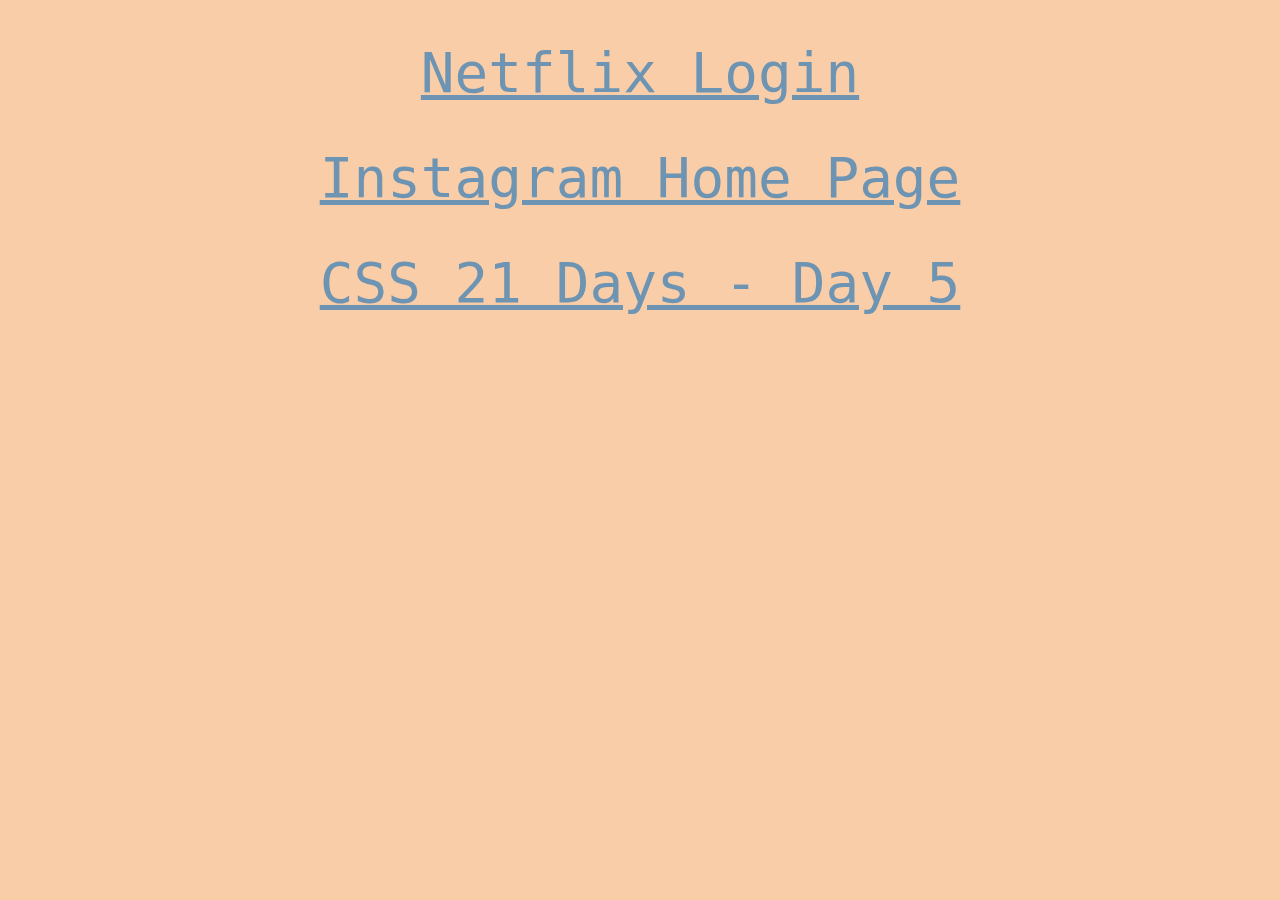
<file: index.html>
<!DOCTYPE html>
<html lang="en">
<head>
	<meta charset="UTF-8">
	<meta http-equiv="X-UA-Compatible" content="IE=edge">
	<meta name="viewport" content="width=device-width, initial-scale=1.0">
	<title>My Projects</title>
	<link rel="stylesheet" href="styles.css">
</head>
<body>
	<a href="netflix-login/index.html">Netflix Login</a>
	<a href="instagram-home/index.html">Instagram Home Page</a>	
	<a href="day5/index.html">CSS 21 Days - Day 5</a>	
</body>
</html>
</file>
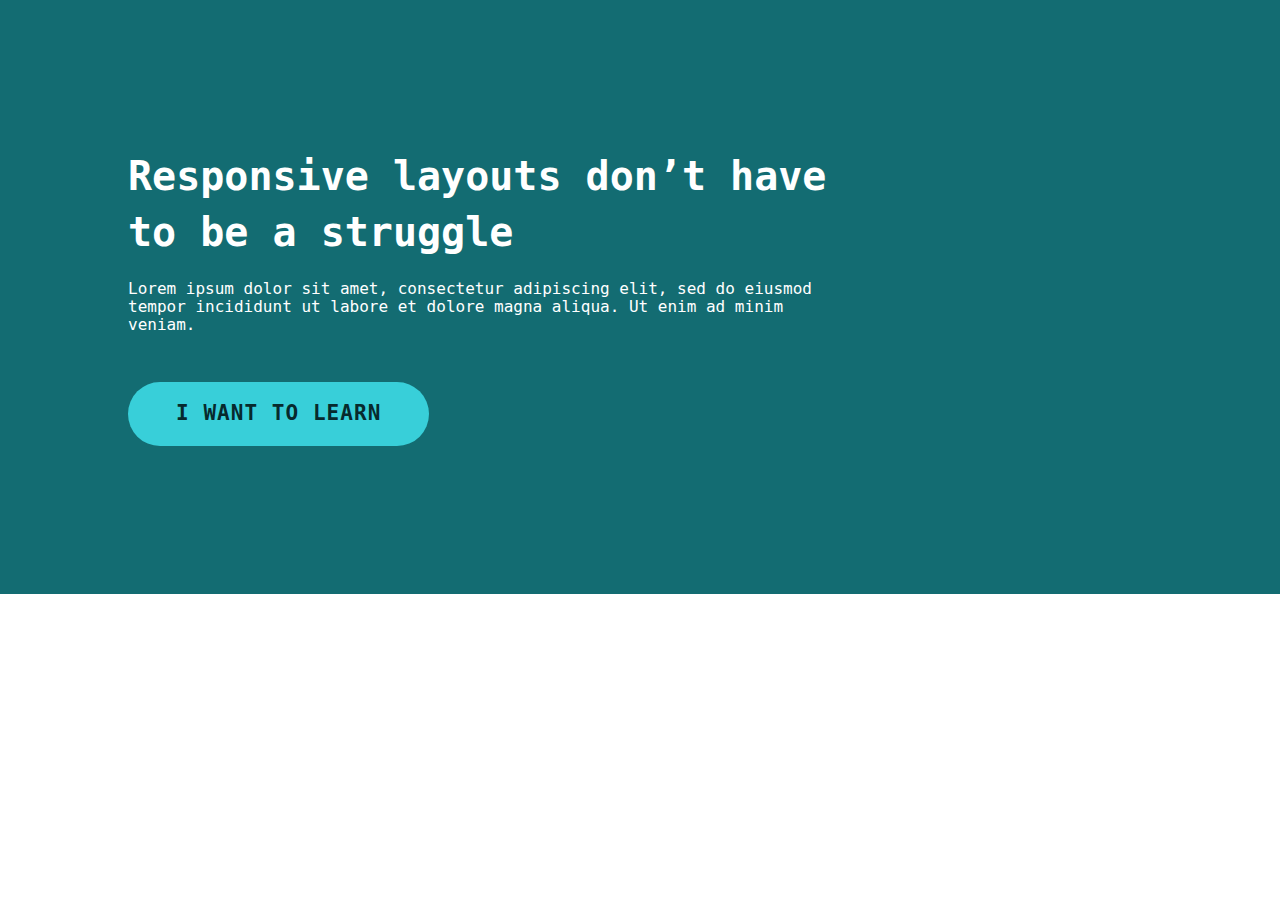
<file: day5/index.html>
<!DOCTYPE html>
<html lang="en">
  <head>
    <meta charset="UTF-8" />
    <meta http-equiv="X-UA-Compatible" content="IE=edge" />
    <meta name="viewport" content="width=device-width, initial-scale=1.0" />
    <title>Practice</title>
    <link rel="stylesheet" href="styles.css" />
  </head>
  <body>
    <section class="container">
      <div class="text-container">
        <h1 class="title">Responsive layouts don’t have to be a struggle</h1>
        <p>
          Lorem ipsum dolor sit amet, consectetur adipiscing elit, sed do
          eiusmod tempor incididunt ut labore et dolore magna aliqua. Ut enim ad
          minim veniam.
        </p>
      </div>
      <button>I want to learn</button>
    </section>
  </body>
</html>
</file>
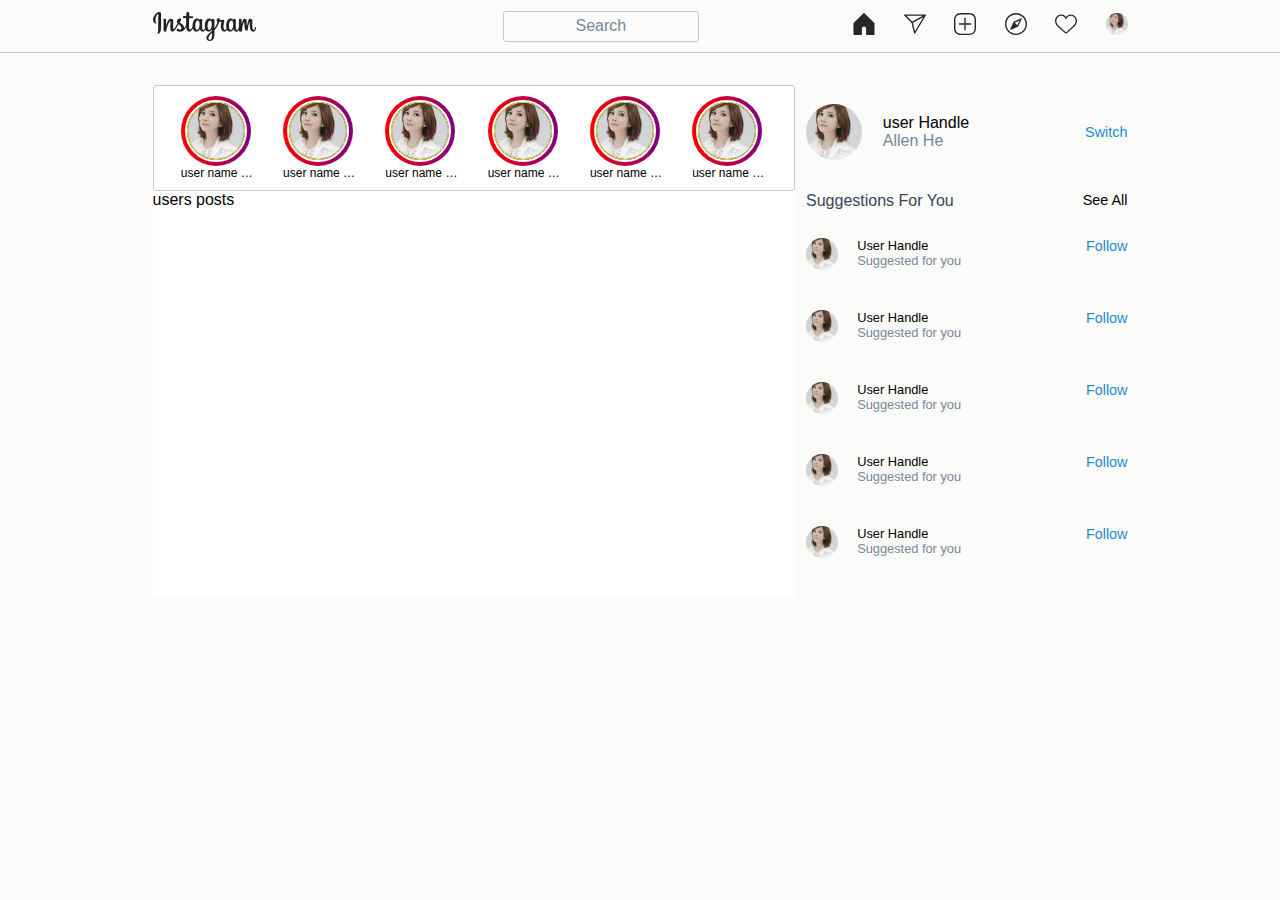
<file: instagram-home/index.html>
<!DOCTYPE html>
<html lang="en">
  <head>
    <meta charset="UTF-8" />
    <meta http-equiv="X-UA-Compatible" content="IE=edge" />
    <meta name="viewport" content="width=device-width, initial-scale=1.0" />
    <title>Instagram Clone</title>
    <link rel="stylesheet" href="styles.css" />
  </head>
  <body>
    <div class="header-container">
      <header>
        <img class="logo" src="logo.png" alt="Instagram Logo" />
        <div class="header-search">Search</div>
        <div class="actions">
          <svg
            aria-label="Home"
            class="_8-yf5"
            color="#262626"
            fill="#262626"
            height="22"
            role="img"
            viewBox="0 0 48 48"
            width="22"
          >
            <path
              d="M45.5 48H30.1c-.8 0-1.5-.7-1.5-1.5V34.2c0-2.6-2.1-4.6-4.6-4.6s-4.6 2.1-4.6 4.6v12.3c0 .8-.7 1.5-1.5 1.5H2.5c-.8 0-1.5-.7-1.5-1.5V23c0-.4.2-.8.4-1.1L22.9.4c.6-.6 1.6-.6 2.1 0l21.5 21.5c.3.3.4.7.4 1.1v23.5c.1.8-.6 1.5-1.4 1.5z"
            ></path>
          </svg>
          <svg
            aria-label="Direct"
            class="_8-yf5"
            color="#262626"
            fill="#262626"
            height="22"
            role="img"
            viewBox="0 0 48 48"
            width="22"
          >
            <path
              d="M47.8 3.8c-.3-.5-.8-.8-1.3-.8h-45C.9 3.1.3 3.5.1 4S0 5.2.4 5.7l15.9 15.6 5.5 22.6c.1.6.6 1 1.2 1.1h.2c.5 0 1-.3 1.3-.7l23.2-39c.4-.4.4-1 .1-1.5zM5.2 6.1h35.5L18 18.7 5.2 6.1zm18.7 33.6l-4.4-18.4L42.4 8.6 23.9 39.7z"
            ></path>
          </svg>
          <svg
            aria-label="New Post"
            class="_8-yf5"
            color="#262626"
            fill="#262626"
            height="22"
            role="img"
            viewBox="0 0 48 48"
            width="22"
          >
            <path
              d="M31.8 48H16.2c-6.6 0-9.6-1.6-12.1-4C1.6 41.4 0 38.4 0 31.8V16.2C0 9.6 1.6 6.6 4 4.1 6.6 1.6 9.6 0 16.2 0h15.6c6.6 0 9.6 1.6 12.1 4C46.4 6.6 48 9.6 48 16.2v15.6c0 6.6-1.6 9.6-4 12.1-2.6 2.5-5.6 4.1-12.2 4.1zM16.2 3C10 3 7.8 4.6 6.1 6.2 4.6 7.8 3 10 3 16.2v15.6c0 6.2 1.6 8.4 3.2 10.1 1.6 1.6 3.8 3.1 10 3.1h15.6c6.2 0 8.4-1.6 10.1-3.2 1.6-1.6 3.1-3.8 3.1-10V16.2c0-6.2-1.6-8.4-3.2-10.1C40.2 4.6 38 3 31.8 3H16.2z"
            ></path>
            <path
              d="M36.3 25.5H11.7c-.8 0-1.5-.7-1.5-1.5s.7-1.5 1.5-1.5h24.6c.8 0 1.5.7 1.5 1.5s-.7 1.5-1.5 1.5z"
            ></path>
            <path
              d="M24 37.8c-.8 0-1.5-.7-1.5-1.5V11.7c0-.8.7-1.5 1.5-1.5s1.5.7 1.5 1.5v24.6c0 .8-.7 1.5-1.5 1.5z"
            ></path>
          </svg>

          <svg
            aria-label="Find People"
            class="_8-yf5"
            color="#262626"
            fill="#262626"
            height="22"
            role="img"
            viewBox="0 0 48 48"
            width="22"
          >
            <path
              clip-rule="evenodd"
              d="M24 0C10.8 0 0 10.8 0 24s10.8 24 24 24 24-10.8 24-24S37.2 0 24 0zm0 45C12.4 45 3 35.6 3 24S12.4 3 24 3s21 9.4 21 21-9.4 21-21 21zm10.2-33.2l-14.8 7c-.3.1-.6.4-.7.7l-7 14.8c-.3.6-.2 1.3.3 1.7.3.3.7.4 1.1.4.2 0 .4 0 .6-.1l14.8-7c.3-.1.6-.4.7-.7l7-14.8c.3-.6.2-1.3-.3-1.7-.4-.5-1.1-.6-1.7-.3zm-7.4 15l-5.5-5.5 10.5-5-5 10.5z"
              fill-rule="evenodd"
            ></path>
          </svg>
          <svg
            aria-label="Activity Feed"
            class="_8-yf5"
            color="#262626"
            fill="#262626"
            height="22"
            role="img"
            viewBox="0 0 48 48"
            width="22"
          >
            <path
              d="M34.6 6.1c5.7 0 10.4 5.2 10.4 11.5 0 6.8-5.9 11-11.5 16S25 41.3 24 41.9c-1.1-.7-4.7-4-9.5-8.3-5.7-5-11.5-9.2-11.5-16C3 11.3 7.7 6.1 13.4 6.1c4.2 0 6.5 2 8.1 4.3 1.9 2.6 2.2 3.9 2.5 3.9.3 0 .6-1.3 2.5-3.9 1.6-2.3 3.9-4.3 8.1-4.3m0-3c-4.5 0-7.9 1.8-10.6 5.6-2.7-3.7-6.1-5.5-10.6-5.5C6 3.1 0 9.6 0 17.6c0 7.3 5.4 12 10.6 16.5.6.5 1.3 1.1 1.9 1.7l2.3 2c4.4 3.9 6.6 5.9 7.6 6.5.5.3 1.1.5 1.6.5.6 0 1.1-.2 1.6-.5 1-.6 2.8-2.2 7.8-6.8l2-1.8c.7-.6 1.3-1.2 2-1.7C42.7 29.6 48 25 48 17.6c0-8-6-14.5-13.4-14.5z"
            ></path>
          </svg>
          <img class="profile-pic" src="profile-pic.jpeg" alt="Profile Pic" />
        </div>
      </header>
    </div>
    <div class="main-container">
      <div class="body-container">
        <div class="left">
          <div class="users-nav">
            <div class="user-profile">
              <div class="img-cover">
                <div class="white-circle-cover">
                  <img
                    class="user-profile-pic"
                    src="fish-leong.jpeg"
                    alt="User Profile Pic"
                  />
                </div>
              </div>
              <p>user name something</p>
            </div>

            <div class="user-profile">
              <div class="img-cover">
                <div class="white-circle-cover">
                  <img
                    class="user-profile-pic"
                    src="fish-leong.jpeg"
                    alt="User Profile Pic"
                  />
                </div>
              </div>
              <p>user name something</p>
            </div>
            <div class="user-profile">
              <div class="img-cover">
                <div class="white-circle-cover">
                  <img
                    class="user-profile-pic"
                    src="fish-leong.jpeg"
                    alt="User Profile Pic"
                  />
                </div>
              </div>
              <p>user name something</p>
            </div>
            <div class="user-profile">
              <div class="img-cover">
                <div class="white-circle-cover">
                  <img
                    class="user-profile-pic"
                    src="fish-leong.jpeg"
                    alt="User Profile Pic"
                  />
                </div>
              </div>
              <p>user name something</p>
            </div>
            <div class="user-profile">
              <div class="img-cover">
                <div class="white-circle-cover">
                  <img
                    class="user-profile-pic"
                    src="fish-leong.jpeg"
                    alt="User Profile Pic"
                  />
                </div>
              </div>
              <p>user name something</p>
            </div>
            <div class="user-profile">
              <div class="img-cover">
                <div class="white-circle-cover">
                  <img
                    class="user-profile-pic"
                    src="fish-leong.jpeg"
                    alt="User Profile Pic"
                  />
                </div>
              </div>
              <p>user name something</p>
            </div>
          </div>
          <div class="users-posts">users posts</div>
        </div>
        <div class="right">
          <div class="user-own-profile">
            <img src="profile-pic.jpeg" alt="Profile Pic" />
            <div class="user-own-profile-info">
              <p>user Handle</p>
              <p>Allen He</p>
            </div>
            <div class="btn">Switch</div>
          </div>
          <div class="suggestion">
            <p>Suggestions For You</p>
            <p class="btn-see">See All</p>
          </div>
          <div class="followed-user-container">
            <div class="followed-user">
              <img src="fish-leong.jpeg" alt="User Pic" />
              <div class="followed-user-info">
                <p class="followed-user-handle">User Handle</p>
                <p class="followed-user-reason-suggested">Suggested for you</p>
              </div>
              <div class="btn-follow">Follow</div>
            </div>

            <div class="followed-user">
              <img src="fish-leong.jpeg" alt="User Pic" />
              <div class="followed-user-info">
                <p class="followed-user-handle">User Handle</p>
                <p class="followed-user-reason-suggested">Suggested for you</p>
              </div>
              <div class="btn-follow">Follow</div>
            </div>

            <div class="followed-user">
              <img src="fish-leong.jpeg" alt="User Pic" />
              <div class="followed-user-info">
                <p class="followed-user-handle">User Handle</p>
                <p class="followed-user-reason-suggested">Suggested for you</p>
              </div>
              <div class="btn-follow">Follow</div>
            </div>

            <div class="followed-user">
              <img src="fish-leong.jpeg" alt="User Pic" />
              <div class="followed-user-info">
                <p class="followed-user-handle">User Handle</p>
                <p class="followed-user-reason-suggested">Suggested for you</p>
              </div>
              <div class="btn-follow">Follow</div>
            </div>

            <div class="followed-user">
              <img src="fish-leong.jpeg" alt="User Pic" />
              <div class="followed-user-info">
                <p class="followed-user-handle">User Handle</p>
                <p class="followed-user-reason-suggested">Suggested for you</p>
              </div>
              <div class="btn-follow">Follow</div>
            </div>
          </div>
        </div>
      </div>
    </div>
  </body>
</html>
</file>
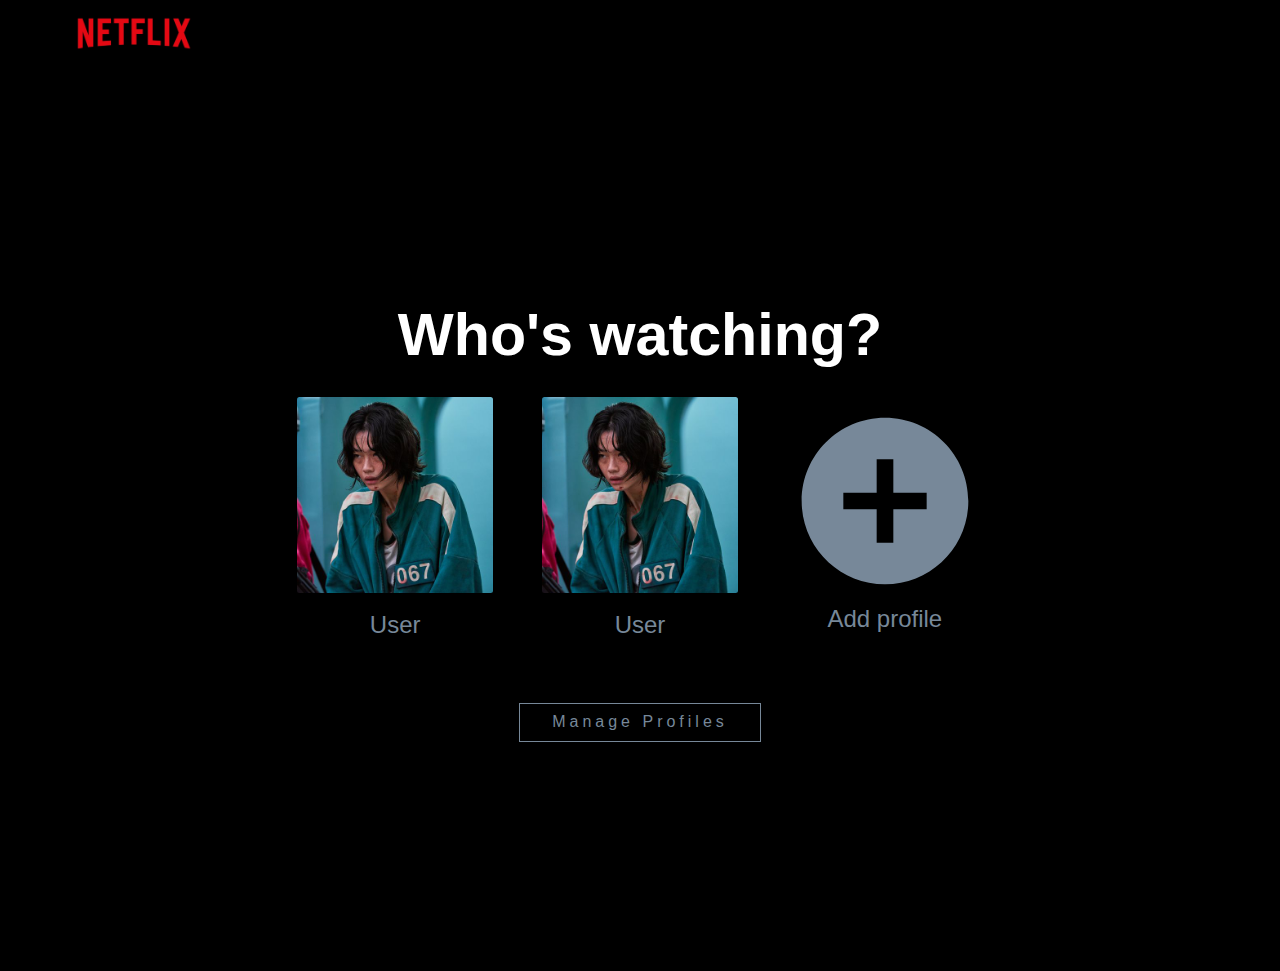
<file: netflix-login/index.html>
<!DOCTYPE html>
<html lang="en">
<head>
	<meta charset="UTF-8">
	<meta http-equiv="X-UA-Compatible" content="IE=edge">
	<meta name="viewport" content="width=device-width, initial-scale=1.0">
	<title>Netflix Clone</title>
	<link rel="stylesheet" href="styles.css" />
</head>
<body>
	<img class="logo" src="logo.jpeg" />	
	<div class="container">
		<h1 class="title">Who's watching?</h1>

		<div class="profiles">
			<div>

			<img src="profile.jpeg" loading="lazy" alt="User Pic" />
			<p>User</p>
			</div>
			<div>

			<img src="profile.jpeg" loading="lazy" alt="User Pic" />
			<p>User</p>
			</div>
			<div>

				<svg xmlns="http://www.w3.org/2000/svg" height="auto" viewBox="0 0 24 24" width="200px" fill="#778899"><path d="M0 0h24v24H0V0z" fill="none"/><path d="M12 2C6.48 2 2 6.48 2 12s4.48 10 10 10 10-4.48 10-10S17.52 2 12 2zm5 11h-4v4h-2v-4H7v-2h4V7h2v4h4v2z"/></svg>
				<p>Add profile</p>
			</div>
		</div>
		
		
		<div class="manage-profiles">
			Manage Profiles
		</div>	
	</div>
</body>
</html>
</file>
<file: styles.css>
*{
	margin: 0;
	padding: 0;
}

body{
	background-color: rgba(244,164,96,.55);
	
}

a{
	color: #6D94B2;
	display: block;
	text-align: center;
	font-family: "architects daughter",monospace;
	font-weight: normal;
	font-size: 3.5rem;
	
	margin: 2.5rem 0;
	
}
a:hover{
	filter: opacity(0.5);
}
a:visited{
	color: #6D94B2;
}
</file>
<file: day5/styles.css>
* {
  box-sizing: border-box;
  margin: 0;
  padding: 0;
}

:root {
  --background-color: #136c72;
  --button-color: #38cfd9;
  --button-text-color: #23424a;
}

.container {
  background-color: var(--background-color);
  padding-left: 8em;
  padding-top: 9.25rem;
  padding-bottom: 9.25rem;
}

.text-container {
  width: 100%;
  max-width: 44.375rem;
  margin-bottom: 3rem;
}

.title {
  font-family: "Roboto Black", monospace;
  font-size: 2.5rem;
  color: white;
  font-weight: 900;
  line-height: 3.5rem;
  margin-bottom: 1.25rem;
}

.text-container > p {
  font-family: "Roboto Regular", monospace;
  font-size: 1rem;
  color: white;
  font-weight: 400;
  line-height: 1.125rem;
}

button {
  border: none;
  border-radius: 50px;
  font-family: "Roboto", monospace;
  font-style: normal;
  font-weight: bold;
  font-size: 21px;
  line-height: 150.19%;
  padding: 1rem 3rem;
  letter-spacing: 0.05em;
  text-transform: uppercase;
  background-color: var(--button-color);
  color: #072a2d;
}
</file>
<file: instagram-home/styles.css>
* {
  margin: 0;
  padding: 0;
}
body {
  background: rgba(219, 215, 210, 0.1);
  font-family: "Segoe UI", Roboto, Helvetica, Arial, sans-serif;
}
/* if view port < mobile size , reduce max width for .main-container */
.main-container {
  max-width: 975px;
  width: 100%;
  margin: 0 auto;
}
.header-container {
  border-bottom: 1px solid #c8c6c6;

  margin-bottom: 2rem;
}
header {
  display: flex;
  padding: 0.66rem 0;
  max-width: 975px;
  width: 100%;
  margin: 0 auto;
  /* justify-content: center; */
}

.logo,
.header-search,
.actions {
  align-self: center;
}
.logo {
  width: 103px;
  object-fit: fill;
  margin-right: 247px;
}

.header-search {
  border: 1px solid #c8c6c6;
  margin-left: 0;
  margin-right: 94px;
  padding: 0.35rem 4.5rem;
  color: rgb(119, 136, 153);
  border-radius: 3px;
}

.actions {
  margin-left: auto;
  justify-self: self-end;
}

.actions > svg {
  margin-right: 1.5rem;
}

.profile-pic {
  width: 22px;
  height: 22px;
  border-radius: 100%;
  object-fit: cover;
  margin-right: 0;
}

.body-container {
  height: fit-content;
  display: flex;
  justify-content: space-between;
}

.left {
  flex: 2;
  display: flex;
  flex-direction: column;
  background: #fff;
  margin-right: 0.66rem;
}

.right {
  flex: 1;
  flex-flow: column;
  padding-top: 1.2rem;
  border: none;
}

.users-nav {
  border: 1px solid #c8c6c6;
  height: 6.5rem;
  display: flex;
  justify-content: space-evenly;
  align-items: center;
  border-radius: 3px;
}

.user-profile-pic {
  width: 56px;
  height: 56px;
  object-fit: cover;
  border-radius: 100%;
  align-self: center;
  border: solid 1px greenyellow;
}
.img-cover {
  background: linear-gradient(to right, red, purple);
  width: 70px;
  height: 70px;
  display: flex;
  justify-content: center;
  border-radius: 100%;
}

.white-circle-cover {
  align-self: center;
  width: fit-content;
  height: fit-content;
  border-radius: 100%;
  border: 2px solid white;
  display: flex;
  justify-content: center;
}
.user-profile {
  width: 75px;
  height: fit-content;
  /* margin-top: 10px;
  margin-bottom: 10px; */
  /* align-self: ; */
  /* text-overflow: ellipsis; */
}
.user-profile > p {
  text-overflow: ellipsis;
  /* word-break: keep-all; */
  overflow: hidden;
  white-space: nowrap;

  font-size: 0.75rem;
}
/* .img-cover > img {
  align-self: center;
  border: solid 1px greenyellow;
} */

.user-own-profile {
  display: flex;
  justify-content: space-between;
  margin-bottom: 2rem;
}
.user-own-profile > img {
  width: 56px;
  height: 56px;
  object-fit: cover;
  border-radius: 100%;
}
.user-own-profile > img,
.btn,
.user-own-profile-info {
  align-self: center;
}

.user-own-profile-info {
  margin-right: auto;
  margin-left: 1.3rem;
}

.btn,
.btn-follow {
  color: #238cd1;
}

.btn,
.btn-follow,
.btn-see {
  font-size: 0.9rem;
}

.suggestion {
  display: flex;

  justify-content: space-between;
  margin-bottom: 1.7rem;
}

.suggestion > p:first-child {
  color: rgb(54, 69, 90);
}
.followed-user {
  display: flex;
  justify-content: space-between;
  margin-bottom: 2.5rem;
}
.followed-user > img {
  width: 32px;
  height: 32px;
  object-fit: cover;
  border-radius: 100%;
}

.followed-user-info {
  font-size: 0.8rem;
}

.followed-user-info {
  margin-right: auto;
  margin-left: 1.2rem;
  /* margin-left: 1.2rem; */
}
.followed-user-reason-suggested {
  color: rgb(119, 136, 153);
}

.user-own-profile-info > p:last-child {
  color: rgb(119, 136, 153);
}
</file>
<file: netflix-login/styles.css>
*{
	padding: 0;
	margin: 0;
}
body{
	background-color: #000;
	font-family: Arial, Helvetica, sans-serif;
	min-width: 600px;
}
.logo{
	width: 10%;
	height: 7%;
	object-fit: fill;
	margin-left: 5.5%;
	
	
}
.logo:hover{
	cursor: pointer;
}
.container{
	display: flex;
	flex-direction: column;
	justify-content: center;
	height: 100vh;
}
.title{
	color: #fff;
	font-size: 3.7rem;
	align-self: center;
	margin-bottom: 2%;
}
.profiles{
	display: flex;
	justify-content: center;
}
.profiles > div{
	align-self: center;
	margin-left: 3.5%;
	margin-bottom: 5%;
	
}
.profiles > div:first-child{
	margin-left: 0;
}
.profiles > div > img{
	width: 200px;
	height: auto;
	margin-bottom: 6%;
	border: 2px solid transparent ;
	border-radius: 4.5px;
	box-sizing: border-box;
}

.profiles > div > img:hover{
	border-color: #fff;
	cursor: pointer;
}
.profiles > div > p{
	color: #778899;
	text-align: center;
	font-size: 1.5rem;
}

.manage-profiles{
	color: #778899;
	letter-spacing: .25em;
	text-align: center;
	border: 1px solid #778899 ;
	width: fit-content;
	align-self: center;
	padding: 0.6rem 2rem;
	
}

.manage-profiles:hover{
	color: #fff;
	border-color: #fff;
	cursor: pointer;
}
</file>
